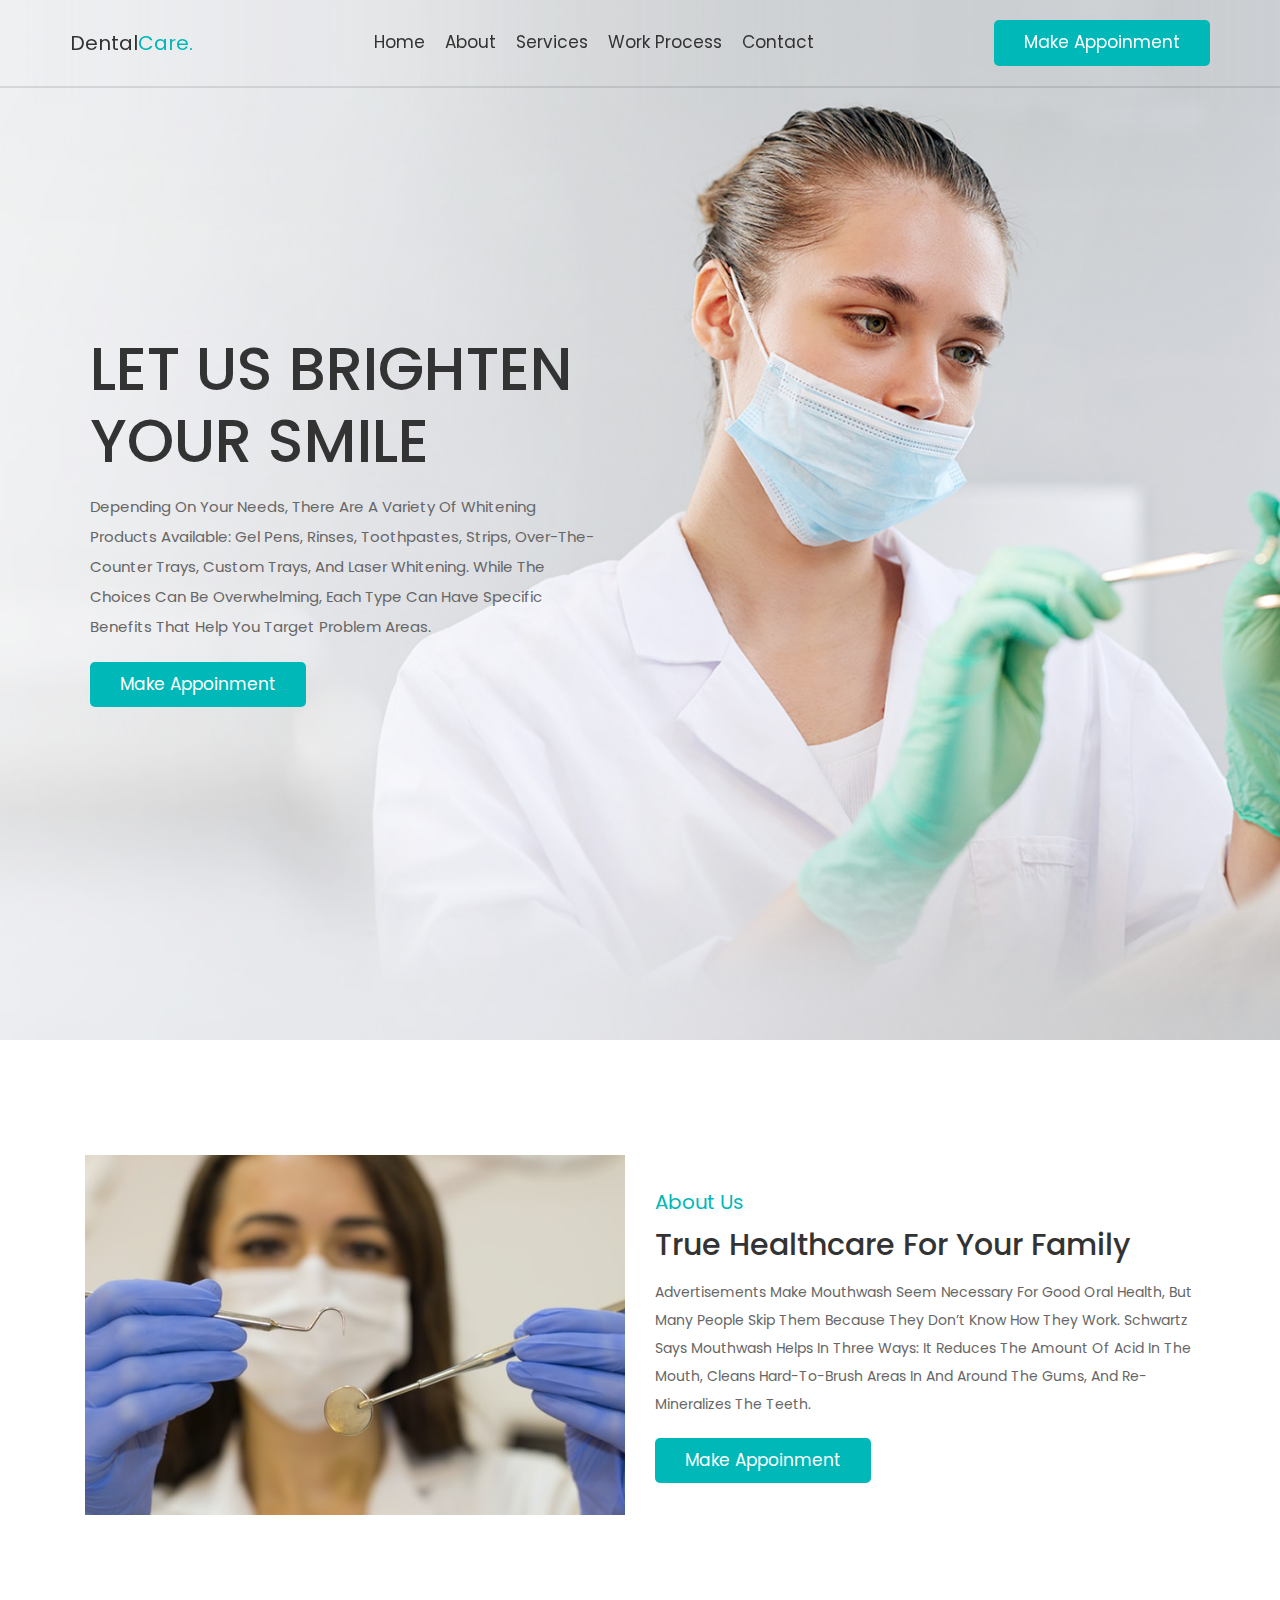
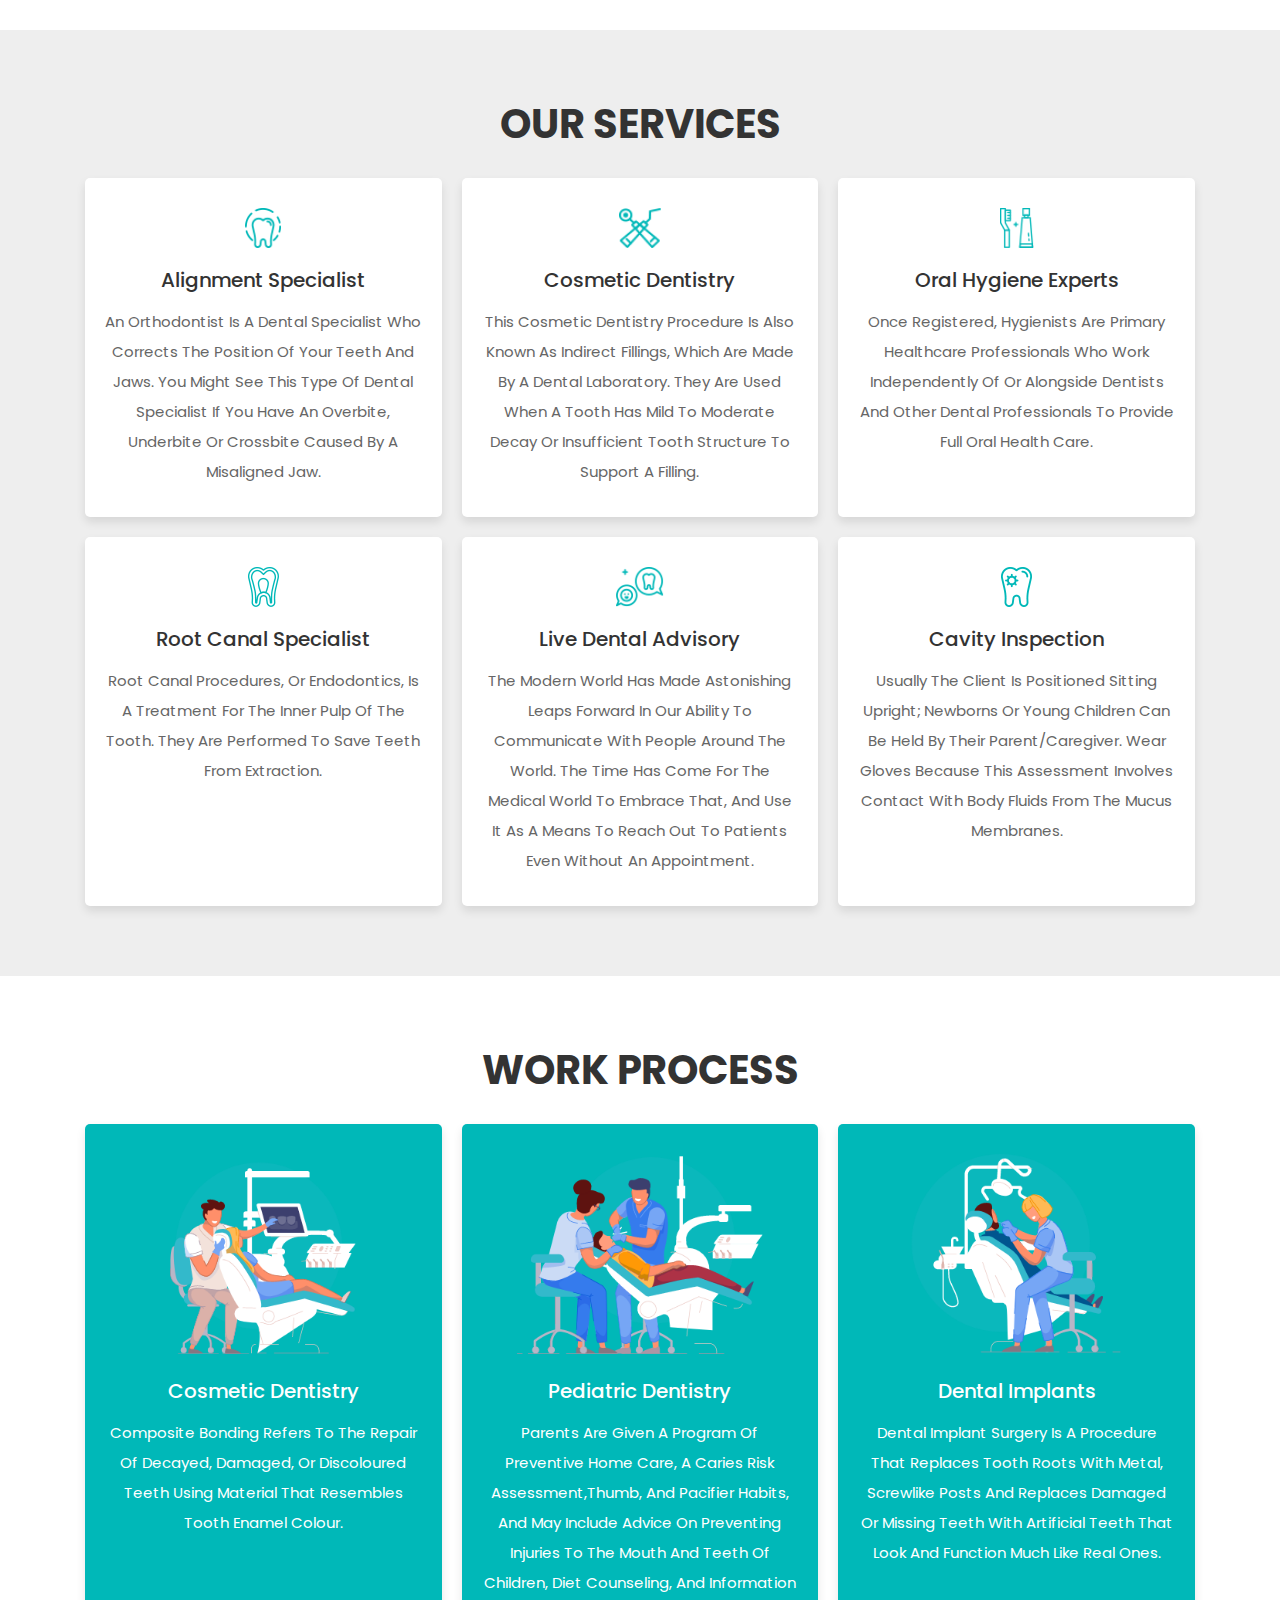
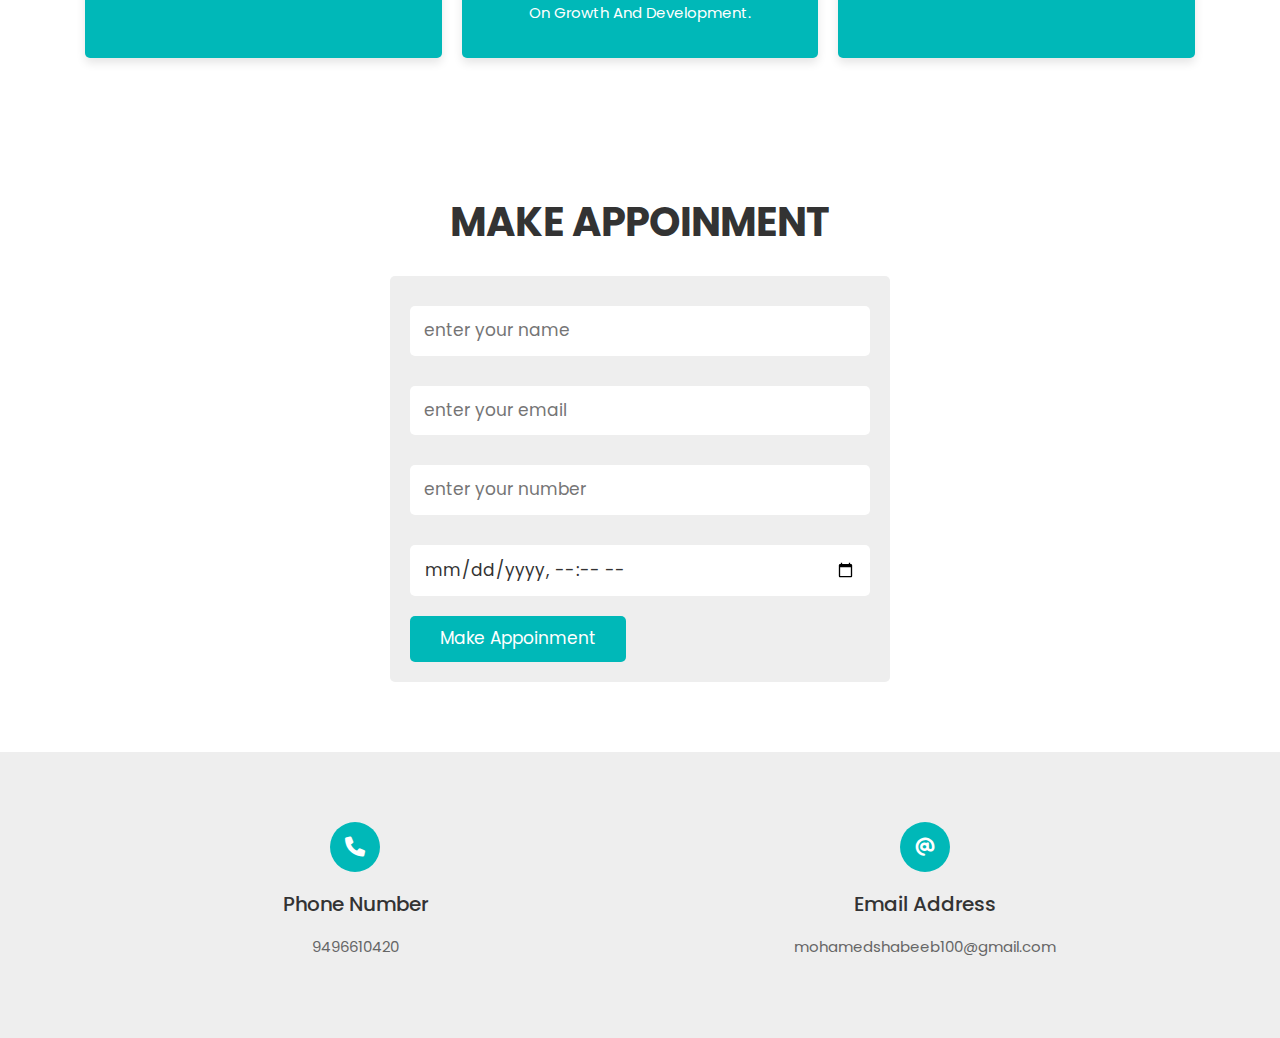
<file: index.html>
<!DOCTYPE html>
<html lang="en">
<head>
    <meta charset="UTF-8">
    <meta http-equiv="X-UA-Compatible" content="IE=edge">
    <meta name="viewport" content="width=device-width, initial-scale=1.0">
    <title>Dental Clinic</title>
    <!--font awesome cdn--> 
    <link rel="stylesheet" href="https://cdnjs.cloudflare.com/ajax/libs/font-awesome/6.0.0/css/all.min.css">
    <link rel="stylesheet" href="https://cdnjs.cloudflare.com/ajax/libs/bootstrap/4.6.1/css/bootstrap.min.css">
    <link rel="stylesheet" href="style.css">
    <link rel="icon" 
      type="image/png" 
      href="favicon_io/favicon-32x32.png">
</head>
<body>
    <!--header section starts-->
        <header class="header fixed-top">
            <div class="container">
                <div class="row align-items-center justify-content-between">
                    <a href="#home" class="logo">dental<span>Care.</span></a>
                    <nav class="nav">
                        <a href="#home">home</a>
                        <a href="#about">about</a>
                        <a href="#services">services</a>
                        <a href="#workprocess">work process</a>
                        <a href="#contact">contact</a>
                    </nav>
                    <a href="#contact" class="link-btn">make appoinment</a>
                    <div id="menu-btn" class="fas fa-bars"></div>
               
                </div>

            </div>

        </header>

    <!--header section ends-->
    <!--homesection starts-->
        <section class="home" id="home">
            <div class="container">
                <div class="row min-vh-100 align-items-center">
                    <div class="content text-center text-md-left">
                        <h3>Let us brighten your smile</h3>
                        <p>Depending on your needs, there are a variety of whitening products available: gel pens, rinses, toothpastes, strips, over-the-counter trays, custom trays, and laser whitening. While the choices can be overwhelming, each type can have specific benefits that help you target problem areas.</p>
                        <a href="#contact" class="link-btn">make appoinment</a>
                    </div>
                </div>
            </div>
        </section>
<!--homesection ends-->
<!--aboutsectionstarts-->
<section class="about" id="about">
    <div class="container">
        <div class="row align-items-center">
            <div class="col-md-6 image">
                <img src="about-img.jpg" class="w-100 mb-5 mb-md-0" alt="aboutimage">
            </div>
            <div class="col-md-6 content">
                <span>about us</span> 
                <h3>True Healthcare For Your Family</h3>
                <p>Advertisements make mouthwash seem necessary for good oral health, but many people skip them because they don’t know how they work. Schwartz says mouthwash helps in three ways: It reduces the amount of acid in the mouth, cleans hard-to-brush areas in and around the gums, and re-mineralizes the teeth.</p>
                <a href="#contact" class="link-btn">Make appoinment</a>
            </div>
        </div>
    </div>
</section>
<!--aboutsectionends-->

<!--services starts-->
<section class="services" id="services">
    <h1 class="heading">our services</h1>
     <div class="box-container container">
        <div class="box">
            <img src="icon-1.svg" alt="icon">
            <h3>Alignment specialist</h3>
            <p>An orthodontist is a dental specialist who corrects the position of your teeth and jaws. You might see this type of dental specialist if you have an overbite, underbite or crossbite caused by a misaligned jaw.</p>
        </div>
        <div class="box">
            <img src="icon-2.svg" alt="icon">
            <h3>Cosmetic Dentistry</h3>
            <p>This cosmetic dentistry procedure is also known as indirect fillings, which are made by a dental laboratory. They are used when a tooth has mild to moderate decay or insufficient tooth structure to support a filling.</p>
        </div>
        <div class="box">
            <img src="icon-3.svg" alt="icon">
            <h3>Oral hygiene experts</h3>
            <p>Once registered, hygienists are primary healthcare professionals who work independently of or alongside dentists and other dental professionals to provide full oral health care.</p>
        </div>
        <div class="box">
            <img src="icon-4.svg" alt="icon">
            <h3>Root Canal Specialist</h3>
            <p>Root canal procedures, or endodontics, is a treatment for the inner pulp of the tooth. They are performed to save teeth from extraction.</p>
        </div>
        <div class="box">
            <img src="icon-5.svg" alt="icon">
            <h3>Live Dental advisory</h3>
            <p>The modern world has made astonishing leaps forward in our ability to communicate with people around the world. The time has come for the medical world to embrace that, and use it as a means to reach out to patients even without an appointment.</p>
        </div>
        <div class="box">
            <img src="icon-6.svg" alt="icon">
            <h3>Cavity inspection</h3>
            <p>Usually the client is positioned sitting upright; newborns or young children can be held by their parent/caregiver. Wear gloves because this assessment involves contact with body fluids from the mucus membranes.</p>
        </div>
     </div>
</section>
<!--servicesends-->
<!--processstarts-->
<section class="process" id="workprocess">
    <h1 class="heading">Work Process</h1>
    <div class="box-container container">
        <div class="box">
            <img src="process-1.png" alt="processpic">
            <h3>Cosmetic Dentistry</h3>
            <p>Composite bonding refers to the repair of decayed, damaged, or discoloured teeth using material that resembles tooth enamel colour.</p>
        </div>
        <div class="box">
            <img src="process-2.png" alt="processpic">
            <h3>Pediatric Dentistry</h3>
            <p>parents are given a program of preventive home care, a caries risk assessment,thumb, and pacifier habits, and may include advice on preventing injuries to the mouth and teeth of children, diet counseling, and information on growth and development.</p>
        </div>
        <div class="box">
            <img src="process-3.png" alt="processpic">
            <h3>Dental Implants</h3>
            <p>Dental implant surgery is a procedure that replaces tooth roots with metal, screwlike posts and replaces damaged or missing teeth with artificial teeth that look and function much like real ones.</p>
        </div>
    </div>
</section>

<!--processstarts-->
<!--contactstarts-->
<section class="contact" id="contact">
    <h1 class="heading">make appoinment</h1>
    <form>
        <input type="text" name="name" placeholder="enter your name" class="box">
        <input type="email" name="email" placeholder="enter your email" class="box">
        <input type="number" name="" placeholder="enter your number" class="box">
        <input type="datetime-local" name="date" class="box">
        <input type="submit" value="Make Appoinment" class="link-btn">
    </form>
</section>
<!--contactends-->
<!--footer-->
<section class="footer">
    <div class="box-container container">
        <div class="box">
            <i class="fas fa-phone"></i>
            <h3>Phone Number</h3>
            <p>9496610420</p>
        </div>
        <div class="box">
            <i class="fas fa-envelop">@</i>
            <h3>email address</h3>
            <p>mohamedshabeeb100@gmail.com</p>
        </div>

    </div>
</section>

    <script src="script.js"></script>
    
</body>
</html>
</file>
<file: style.css>
@import url('https://fonts.googleapis.com/css2?family=Poppins:wght@100;200;300;400;500;600&display=swap');

:root{
   --blue:#00b8b8;
   --black:#333;
   --white:#fff;
   --light-color:#666;
   --light-bg:#eee;
   --border:.2rem solid rgba(0,0,0,.1);
   --box-shadow:0 .5rem 1rem rgba(0,0,0,.1);
}

*{
   font-family: 'Poppins', sans-serif;
   margin:0; padding:0;
   box-sizing: border-box;
   outline: none; border:none;
   text-decoration: none !important;
   text-transform: capitalize;
}

*::-webkit-scrollbar{
   height: .5rem;
   width: 1rem;
}

*::-webkit-scrollbar-track{
   background-color: transparent;
}

*::-webkit-scrollbar-thumb{
   background-color: var(--blue);
}

html{
   font-size: 62.5%;
   overflow-x: hidden;
   scroll-behavior: smooth;
   scroll-padding-top: 6.5rem;
}

section{
   padding:7rem 2rem;
}

.heading{
   text-align: center;
   font-size: 4rem;
   color:var(--black);
   text-transform: uppercase;
   font-weight: bolder;
   margin-bottom: 3rem;
}

.link-btn{
    display: inline-block;
    padding:1rem 3rem;
    border-radius: .5rem;
    background-color: var(--blue);
    cursor: pointer;
    font-size: 1.7rem;
    color: var(--white);
}
.link-btn:hover{
    background-color: var(--black);
    color: var(--white);
}
.header{
    padding:2rem;
    border-bottom: var(--border);
}
.header.active{
    background-color:var(--white) ;
    box-shadow: var(--box-shadow);
    border:0;
}
.header .logo{
    font-size: 2rem;
    color: var(--black);
}
.header .logo span{
    color:var(--blue);
}
.header .nav a{
    margin:0 1rem;
    font-size: 1.7rem;
    color:var(--black);
}
.header .nav a:hover{
    color: var(--blue);
}
#menu-btn{
    font-size: 2.5rem;
    color: var(--black);
    cursor:pointer;
    display: none;
}
.home{
    background:url(home-bg.jpg) no-repeat;
    background-size:cover;
    background-position: center;
}
.home .content{
    width: 55rem;
    padding:2rem;
}
.home .content h3{
    font-size:6rem;
    text-transform:uppercase;
    color:var(--black)
}
.home .content p{
    line-height: 2;
    font-size:1.5rem;
    color: var(--light-color);
    padding:1rem 0 ;
}
.about .row{
    min-height:50vh;
}

.about .content span{
    font-size: 2rem;
    color:var(--blue);
}
.about .content h3{
    font-size:3rem;
    color:var(--black) ;
    margin-top:1rem
}
.about .content p{
    padding: 1rem 0;
    font-size: 1.4rem;
    color:var(--light-color);
    line-height:2
}
.services{
    background-color: var(--light-bg);
 }
 
 .services .box-container{
    display: grid;
    grid-template-columns: repeat(auto-fit, minmax(30rem, 1fr));
    gap:2rem;
 }
 
 .services .box-container .box{
    text-align: center;
    padding:2rem;
    background-color: var(--white);
    box-shadow: var(--box-shadow);
    border-radius: .5rem;
 }
 .services .box-container .box img{
    margin:1rem 0;
    height:4rem;
 }
 .services .box-container .box h3{
    font-size:2rem;
    padding:1rem 0;
    color: var(--black);
 }
 .services .box-container .box p{
    font-size:1.5rem;
    color: var(--light-color);
    line-height: 2;
 }
 .process .box-container{
    display: grid;
    grid-template-columns: repeat(auto-fit, minmax(30rem, 1fr));
    gap:2rem;
 }
 .process .box-container{
    display: grid;
    grid-template-columns: repeat(auto-fit, minmax(30rem, 1fr));
    gap:2rem;
 }
 
 .process .box-container .box{
    background-color: var(--blue);
    padding:2rem;
    border-radius: .5rem;
    text-align: center;
    box-shadow: var(--box-shadow);
 }
 
 .process .box-container .box img{
    height: 20rem;
    margin:1rem 0;
 }
 
 .process .box-container .box h3{
    font-size: 2rem;
    color:var(--white);
    margin:1.5rem 0;
 }
 
 .process .box-container .box p{
    font-size: 1.5rem;
    color:var(--white);
    line-height: 2;
 }
 .contact form{
    border-radius: .5rem;
    background-color: var(--light-bg);
    padding:2rem;
    margin:0 auto;
    max-width: 50rem;
 }
 
 .contact form .message{
    margin-bottom: 2rem;
    border-radius: .5rem;
    background-color: var(--blue);
    padding:1.2rem 1rem;
    font-size: 1.7rem;
    color:var(--white);
    text-align: center;
 }
 
 .contact form .box{
    width: 100%;
    margin-top: 1rem;
    margin-bottom: 2rem;
    border-radius: .5rem;
    background-color: var(--white);
    padding:1.2rem 1.4rem;
    font-size: 1.7rem;
    color:var(--black);
    text-transform: none;
 }
 
 .contact form span{
    font-size: 1.7rem;
    color:var(--black);
 }
 .footer{
    background-color: var(--light-bg);
 }
 
 .footer .box-container{
    display: grid;
    grid-template-columns: repeat(auto-fit, minmax(25rem, 1fr));
    gap:3rem;
 }
 
 .footer .box-container .box{
    text-align: center;
 }
 
 .footer .box-container .box i{
    height: 5rem;
    width: 5rem;
    border-radius: 50%;
    line-height: 5rem;
    font-size: 2rem;
    background-color: var(--blue);
    color:var(--white);
 }
 
 .footer .box-container .box h3{
    font-size: 2rem;
    margin:2rem 0;
    color:var(--black);
 }
 
 .footer .box-container .box p{
    font-size: 1.5rem;
    color:var(--light-color);
    text-transform: none;
 }
 
 .footer .credit{
    text-align: center;
    border-top: var(--border);
    padding-top: 2rem;
    margin-top: 2rem;
    font-size: 2rem;
    color:var(--light-color);
 }
 
 .footer .credit span{
    color:var(--blue);
 }

/*mediaqueries*/
@media (max-width:991px){
    html{
        font-size:55%;
    }
    .header .link-btn{
        display: none;
    }
    section{
        padding:7rem 2rem;
    }
}
@media (max-width:768px){
    section{
        padding:3rem 1rem;
    }
   
    #menu-btn{
        display: inline-block;
        transition: .2s linear;
     }
  
     #menu-btn.fa-times{
        transform: rotate(180deg);
     }
    .header .nav{
        position:absolute;
        top:99%; left:0; right:0;
        background-color: var(--white);
        border-top: var(--border);
        border-bottom: var(--border);
        padding:1rem 0;
        text-align:center;
        flex-flow: column;
        clip-path: polygon(0 0,100% 0,100% 0,0 0);
        transition: .2s linear;
    }
    .header .nav.active{
        clip-path:polygon(0 0,100% 0,100% 100%,0 100%); ;
    }
    .header .nav a{
        margin:1rem 0;
        font-size: 2rem;
    }
    .home{
        background-position: left;
    }
    .home .content{
        width:auto;
    }
}
@media (max-width:450px){
    html{
        font-size:50%;
    }
    .home .content h3{
        font-size: 4rem ;
    }
    .heading{
        font-size: 3rem;
    }
}
</file>
